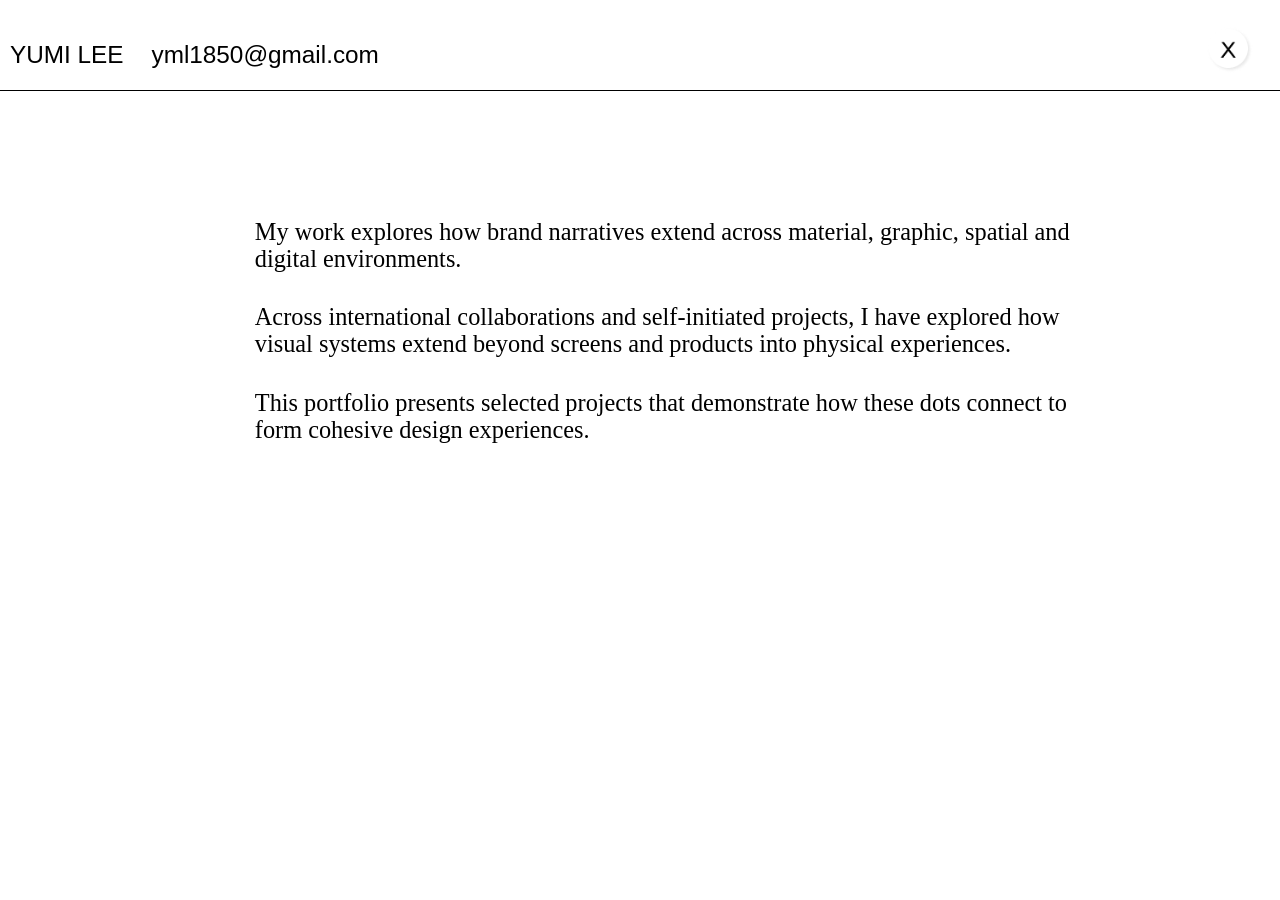
<file: about.html>
<!DOCTYPE html>
<html lang="en">
<head>
  <meta charset="UTF-8">
  <meta name="viewport" content="width=device-width, initial-scale=1.0">
  <title>About - YUMI LEE</title>
  <link rel="stylesheet" href="about.css">
</head>
<body>
  <header class="about-top">
    <p class="about-name">YUMI LEE</p>
    <p class="about-email">yml1850@gmail.com</p>
    <button class="about-close" type="button" aria-label="Close" onclick="if (window.history.length > 1) { window.history.back(); } else { window.location.href = 'main.html'; }">
      <img src="Xbutton.png" alt="">
    </button>
  </header>

  <main class="about-body">
    <section class="about-section section-intro">
      <p>My work explores how brand narratives extend across material, graphic, spatial and digital environments.</p>
      <p>Across international collaborations and self-initiated projects, I have explored how visual systems extend beyond screens and products into physical experiences.</p>
      <p>This portfolio presents selected projects that demonstrate how these dots connect to form cohesive design experiences.</p>
    </section>

    <section class="about-section section-cv" aria-label="Experience and education">
      <h2 class="cv-title">EXPERIENCE</h2>
      <p class="cv-item">Paupi Studio, Korea<br>Jul 2025 - Feb 2026</p>
      <p class="cv-item">Anamorphée Studio, Paris<br>Jan 2025 - Apr 2025</p>
      <p class="cv-item">Anamorphée Studio, Paris<br>May 2024 - Aug 2024</p>
      <p class="cv-item">Atelier Anne Gelbard, Paris<br>Dec 2023 - Mar 2024</p>

      <h2 class="cv-title">EDUCATION</h2>
      <p class="cv-item">2023 - 2024 (incomplete)<br>École Duperré Paris<br>DSAA - Design, Prospective, Materials, Lifestyle</p>
      <p class="cv-item">2021 - 2023<br>École Nationale Supérieure des Beaux-Arts de Lyon (ENSBA Lyon)<br>Bachelor's Degree in Textile Design<br>Graduated with highest honors.</p>
    </section>
  </main>
</body>
</html>
</file>
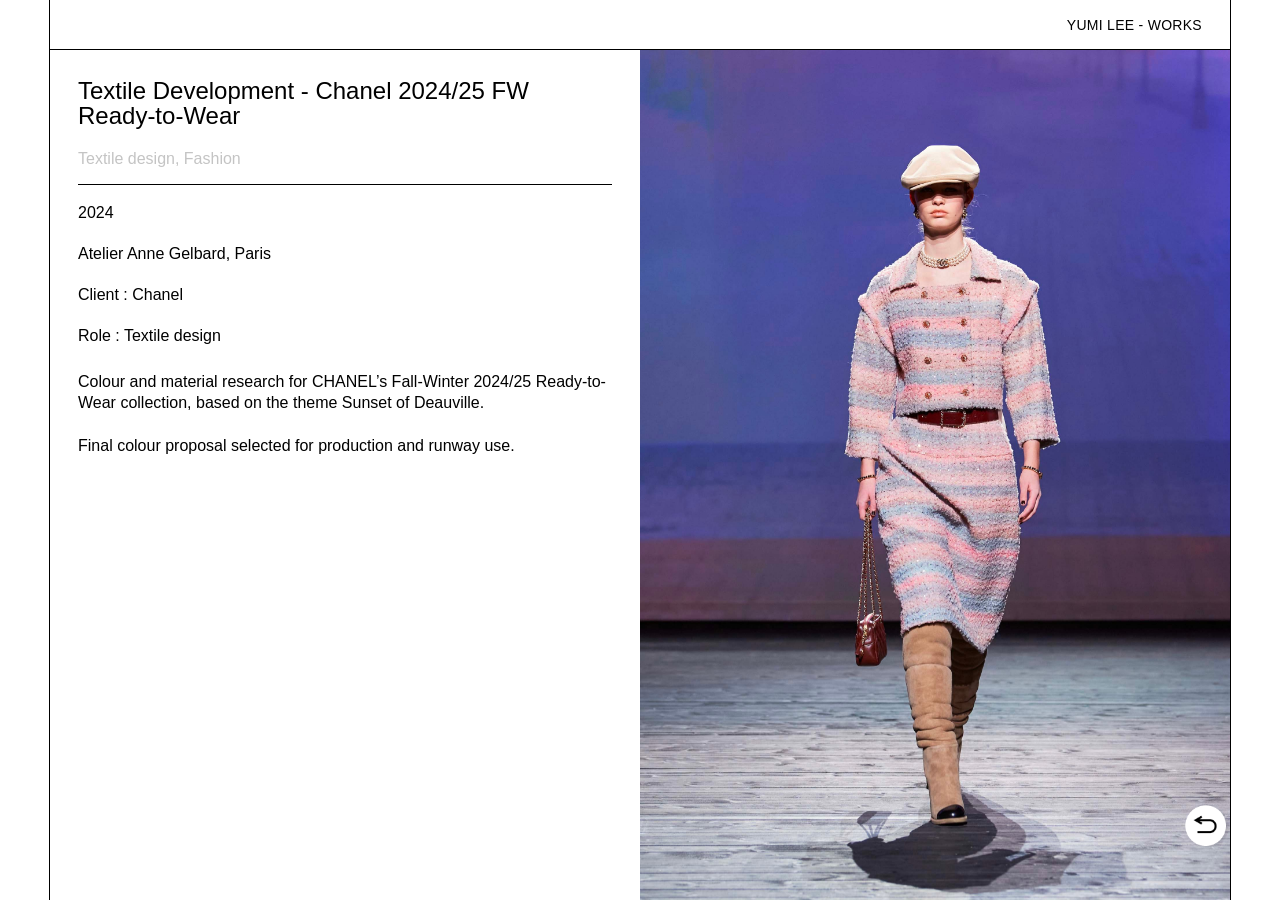
<file: chanel-rtw.html>
<!DOCTYPE html>
<html lang="en">
<head>
  <meta charset="UTF-8">
  <meta name="viewport" content="width=device-width, initial-scale=1.0">
  <title>Chanel 2024/25 FW Ready-to-Wear</title>
  <link rel="stylesheet" href="detail.css">
</head>
<body>
  <div class="frame-top" aria-hidden="true"><p class="kicker">YUMI LEE - WORKS</p></div>
  <div class="frame-left" aria-hidden="true"></div>
  <div class="frame-right" aria-hidden="true"></div>

  <main class="page">
    <section class="panel panel--text">
      <h1 class="project-main-title">Textile Development - Chanel 2024/25 FW Ready-to-Wear</h1>
      <p class="data-category">Textile design, Fashion</p>
      <hr class="detail-rule">

      <p class="detail-meta detail-block">2024<br><br>
      Atelier Anne Gelbard, Paris <br><br>
      Client : Chanel<br><br>
      Role : Textile design</p>

      <p class="detail-copy detail-block">
        Colour and material research for CHANEL’s Fall-Winter 2024/25 Ready-to-Wear collection, based on the theme Sunset of Deauville.<br><br>
        Final colour proposal selected for production and runway use.
      </p>
    </section>

    <section class="panel panel--media">
      <div class="media-block">
        <img class="media-image" src="photos/chanel-defile-automne-hiver-2024-2025.jpg" alt="Chanel 2024/25 FW Ready-to-Wear">
      </div>
      <button class="detail-back-button" type="button" aria-label="Back" onclick="if (window.history.length > 1) { window.history.back(); } else { window.location.href = 'main.html'; }"><img src="back-button.png" alt=""></button>
    </section>
  </main>
</body>
</html>
</file>
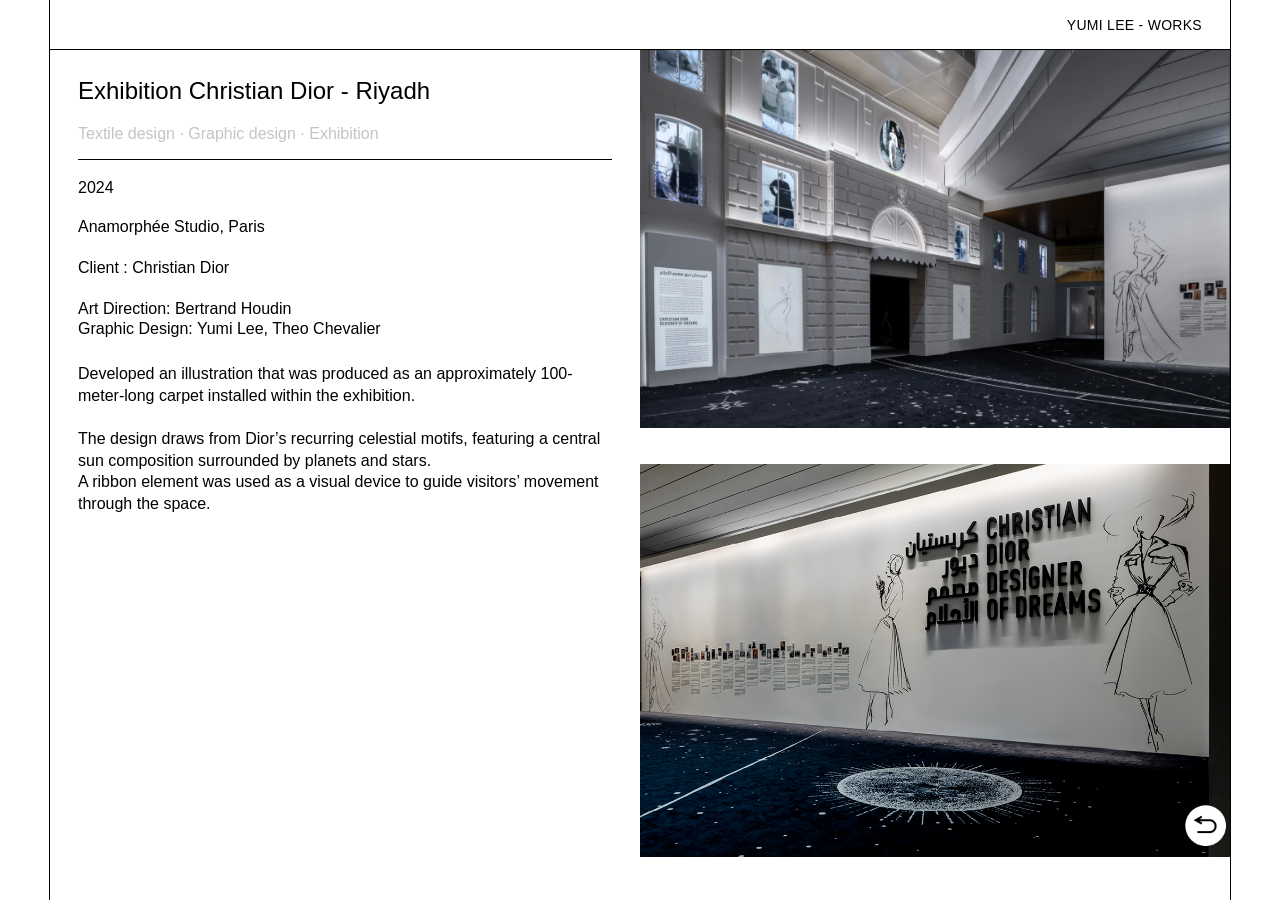
<file: dior-riyad.html>
<!DOCTYPE html>
<html lang="en">
<head>
  <meta charset="UTF-8">
  <meta name="viewport" content="width=device-width, initial-scale=1.0">
  <title>Dior Riyad</title>
  <link rel="stylesheet" href="detail.css">
</head>
<body>
  <div class="frame-top" aria-hidden="true"><p class="kicker">YUMI LEE - WORKS</p></div>
  <div class="frame-left" aria-hidden="true"></div>
  <div class="frame-right" aria-hidden="true"></div>

  <main class="page">
    <section class="panel panel--text">
      <h1 class="project-main-title">Exhibition Christian Dior - Riyadh</h1>
      <p class="data-category">Textile design · Graphic design · Exhibition</p>
      <hr class="detail-rule">

      <p class="detail-meta">2024</p>

     <p class="detail-meta detail-block">Anamorphée Studio, Paris<br><br>
        Client : Christian Dior<br><br>
        Art Direction: Bertrand Houdin<br> Graphic Design: Yumi Lee, Theo Chevalier<br>
      </p>

      <p class="detail-copy detail-block">
        Developed an illustration that was produced as an approximately 100-meter-long carpet installed within the exhibition.<br><br>
        The design draws from Dior’s recurring celestial motifs, featuring a central sun composition surrounded by planets and stars.<br>
        A ribbon element was used as a visual device to guide visitors’ movement through the space. 
      </p>
    </section>

    <section class="panel panel--media">
      <div class="media-block">
        <img class="media-image" src="photos/dior-riyad01.jpg" alt="Christian Dior Riyad"><br><br>
        <img class="media-image" src="photos/dior-riyad02.jpg" alt="Christian Dior Riyad">
      </div>
      <button class="detail-back-button" type="button" aria-label="Back" onclick="if (window.history.length > 1) { window.history.back(); } else { window.location.href = 'main.html'; }"><img src="back-button.png" alt=""></button>
    </section>
  </main>
</body>
</html>
</file>
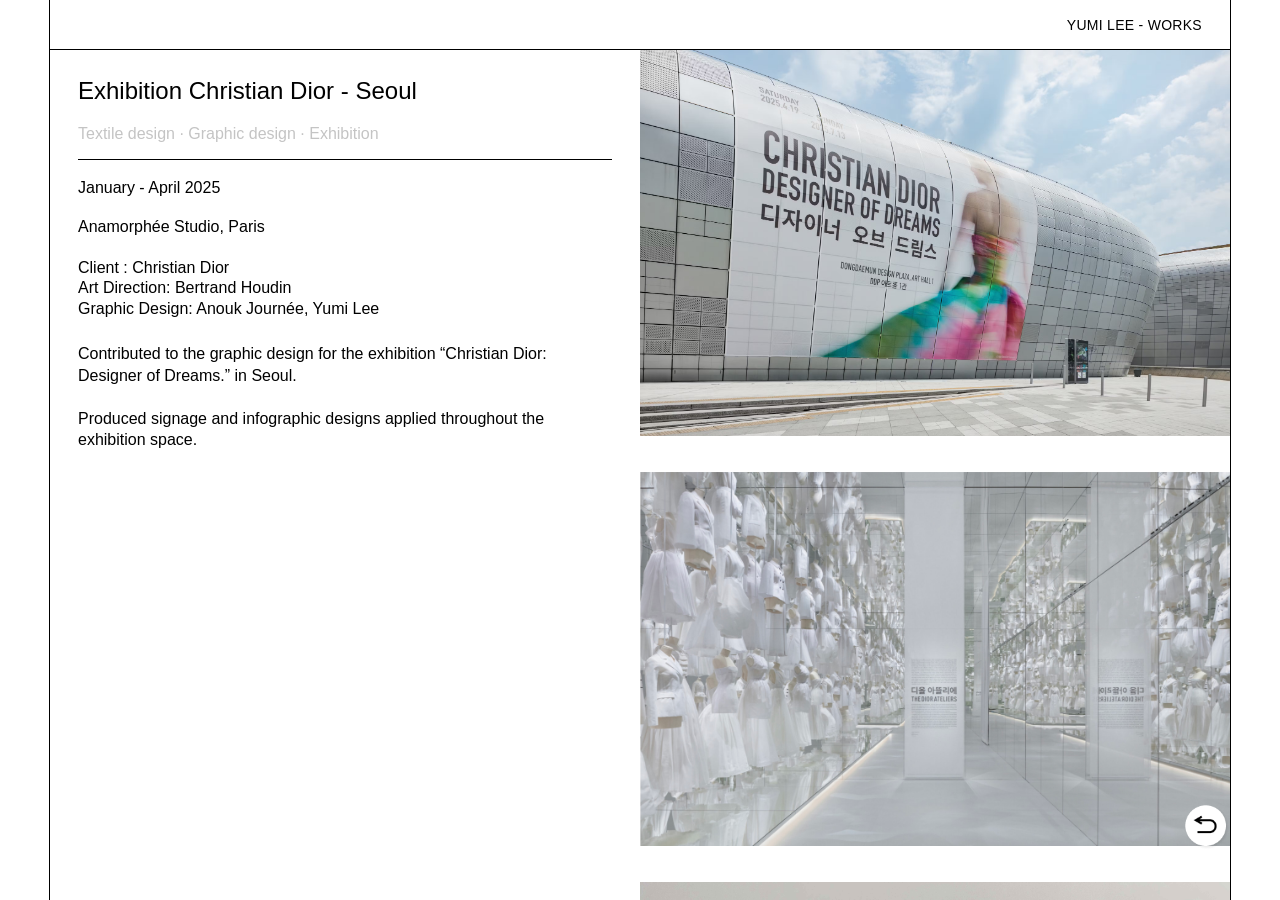
<file: dior-seoul.html>
<!DOCTYPE html>
<html lang="en">
<head>
  <meta charset="UTF-8">
  <meta name="viewport" content="width=device-width, initial-scale=1.0">
  <title>Dior Seoul</title>
  <link rel="stylesheet" href="detail.css">
</head>
<body>
  <div class="frame-top" aria-hidden="true"><p class="kicker">YUMI LEE - WORKS</p></div>
  <div class="frame-left" aria-hidden="true"></div>
  <div class="frame-right" aria-hidden="true"></div>

  <main class="page">
    <section class="panel panel--text">
      <h1 class="project-main-title">Exhibition Christian Dior - Seoul</h1>
      <p class="data-category">Textile design · Graphic design · Exhibition</p>
      <hr class="detail-rule">

      <p class="detail-meta">January - April 2025</p>

      <p class="detail-meta detail-block">Anamorphée Studio, Paris<br><br>
        Client : Christian Dior<br>
        Art Direction: Bertrand Houdin<br> Graphic Design: Anouk Journée, Yumi Lee<br>
      </p>

      <p class="detail-copy detail-block">
        Contributed to the graphic design for the exhibition “Christian Dior: Designer of Dreams.” in Seoul.<br><br>
        Produced signage and infographic designs applied throughout the exhibition space.
      </p>
    </section>

    <section class="panel panel--media">
      <div class="media-block">
        <img class="media-image" src="photos/dior-seoul01.avif" alt="Christian Dior Seoul"><br><br>
        <img class="media-image" src="photos/dior-seoul02.jpg" alt="Christian Dior Seoul"><br><br>
        <img class="media-image" src="photos/dior-seoul03.jpg" alt="Christian Dior Seoul"><br><br>
        <img class="media-image" src="photos/dior-seoul04.jpg" alt="Christian Dior Seoul">
      </div>
      <button class="detail-back-button" type="button" aria-label="Back" onclick="if (window.history.length > 1) { window.history.back(); } else { window.location.href = 'main.html'; }"><img src="back-button.png" alt=""></button>
    </section>
  </main>
</body>
</html>
</file>
<file: about.css>
html,
body {
  margin: 0;
  width: 100%;
  height: 100%;
}

:root {
  --frame-size: 50px;
  --line-color: #000;
  --font-primary: "TWK Everett", "Romie", sans-serif;
  --copy-width: min(72ch, 66vw);
  --about-top-height: calc((100vh - var(--frame-size)) / 12);
  --about-text-size: clamp(14pt, 1.9vw, 20pt);
}

* {
  box-sizing: border-box;
  cursor: url("pinkcursor_small.png") 8 8, auto;
}

a:hover,
button:hover,
a:focus-visible,
button:focus-visible,
*:active {
  cursor: url("pinkcursor.png") 8 8, auto;
}

body {
  font-family: var(--font-primary);
  overflow: hidden;
  background: #fff;
}

.about-top {
  position: fixed;
  left: 0;
  right: 0;
  top: 20px;
  height: var(--about-top-height);
  border-bottom: 1px solid var(--line-color);
  display: grid;
  grid-template-columns: auto 1fr;
  align-items: center;
  column-gap: 28px;
  padding: 0 10px;
  z-index: 10;
}

.about-name,
.about-email {
  margin: 0;
  font-size: var(--about-text-size);
  line-height: 1;
  font-weight: 400;
}

.about-email {
  justify-self: start;
}

.about-close {
  position: fixed;
  right: 50px;
  top: 50px;
  transform: translate(50%, -50%);
  z-index: 20;
  border: 0;
  padding: 0;
  margin: 0;
  background: transparent;
  width: 46px;
  height: 46px;
  display: inline-flex;
  align-items: center;
  justify-content: center;
}

.about-close img {
  width: 46px;
  height: 46px;
  display: block;
  transition: transform 260ms cubic-bezier(0.22, 1, 0.36, 1);
}

.about-close:hover img,
.about-close:focus-visible img {
  transform: scale(1.14);
}

.about-close:active img {
  transform: scale(1.08);
}

.about-body {
  position: fixed;
  left: var(--frame-size);
  right: var(--frame-size);
  top: calc(var(--about-top-height) + 20px);
  bottom: 0;
  overflow-y: auto;
  scrollbar-width: none;
  -ms-overflow-style: none;
  padding: 10vw 0 0 min(16vw, 240px);
}

.about-body::-webkit-scrollbar {
  display: none;
}

.about-body p {
  margin: 0 0 2rem;
  width: var(--copy-width);
  font-family: "Romie", serif;
  font-size: var(--about-text-size);
  line-height: 1.1;
}

.about-section {
  width: 100%;
}

.section-intro {
  min-height: calc(100vh - (var(--about-top-height) + 20px) - 10vw);
  margin-bottom: 0;
}

.section-cv {
  width: min(72ch, 66vw);
  min-height: calc(100vh - (var(--about-top-height) + 20px));
  display: flex;
  flex-direction: column;
  justify-content: center;
  align-items: flex-start;
  padding-bottom: 10vh;
}

.cv-title {
  margin: 0 0 1rem;
  font-family: "TWK Everett", "Romie", sans-serif;
  font-size: var(--about-text-size);
  font-weight: 400;
  line-height: 1;
}

.about-body p.cv-item {
  margin: 0 0 1rem;
  width: 100%;
  font-family: "TWK Everett", sans-serif;
  font-size: 12pt;
  line-height: 1.12;
  font-weight: 400;
}

.section-cv .cv-title:nth-of-type(2) {
  margin-top: clamp(32px, 5vh, 72px);
}

@media (max-width: 960px) {
  :root {
    --frame-size: 20px;
    --copy-width: min(92vw, 92vw);
    --about-text-size: clamp(11pt, 3.6vw, 18pt);
  }

  .about-top {
    column-gap: 12px;
  }

  .about-body {
    padding: 90px 16px 24px;
  }

  .about-body p {
    line-height: 1.2;
  }

  .section-cv {
    width: var(--copy-width);
    min-height: calc(100vh - (var(--about-top-height) + 20px));
    padding-bottom: 8vh;
  }

  .section-intro {
    min-height: calc(100vh - (var(--about-top-height) + 20px) - 90px);
  }

  .cv-title {
    margin-bottom: 0.6rem;
  }

  .about-body p.cv-item {
    font-size: 12pt;
    margin-bottom: 0.8rem;
    line-height: 1.18;
  }

  .section-cv .cv-title:nth-of-type(2) {
    margin-top: 1.6rem;
  }
}
</file>
<file: detail.css>
html,
body {
  margin: 0;
  width: 100%;
  height: 100%;
}

:root {
  --frame-size: 50px;
  --line-color: #000;
  --line-width: 1px;
  --font-primary: "TWK Everett", "Romie", sans-serif;
  --text-pad: 28px;
}

* {
  box-sizing: border-box;
  cursor: url("pinkcursor_small.png") 8 8, auto;
}

a:hover,
button:hover,
a:focus-visible,
button:focus-visible,
*:active {
  cursor: url("pinkcursor.png") 8 8, auto;
}

body {
  font-family: var(--font-primary);
  overflow: hidden;
  background: #fff;
}

.frame-top,
.frame-left,
.frame-right {
  position: fixed;
  pointer-events: none;
  z-index: 10;
}

.frame-top {
  left: var(--frame-size);
  right: var(--frame-size);
  top: 0;
  height: var(--frame-size);
  border-bottom: var(--line-width) solid var(--line-color);
  display: flex;
  align-items: center;
}

.kicker {
  margin: 0;
  width: 100%;
  padding-right: var(--text-pad);
  font-size: 14px;
  font-weight: 400;
  letter-spacing: 0.02em;
  line-height: 1;
  text-align: right;
}

.frame-left {
  left: 0;
  top: 0;
  width: var(--frame-size);
  height: 100vh;
  border-right: var(--line-width) solid var(--line-color);
}

.frame-right {
  right: 0;
  top: 0;
  width: var(--frame-size);
  height: 100vh;
  border-left: var(--line-width) solid var(--line-color);
}

.page {
  position: fixed;
  left: var(--frame-size);
  right: var(--frame-size);
  top: var(--frame-size);
  bottom: 0;
  display: grid;
  grid-template-columns: 1fr 1fr;
}

.panel {
  height: 100%;
  overflow-y: auto;
  overflow-x: hidden;
  scrollbar-width: none;
  -ms-overflow-style: none;
}

.panel::-webkit-scrollbar {
  display: none;
}

.panel--text {
  padding: var(--text-pad);
}

.project-heading {
  margin: 0 0 20px;
  display: grid;
  grid-template-columns: 92px 1fr;
  column-gap: 16px;
  font-family: "TWK Everett", "Romie", sans-serif;
  font-size: 18px;
  font-weight: 400;
  line-height: 1.2;
}

.project-year,
.project-title {
  font: inherit;
  font-size: 18px;
}

.detail-copy {
  margin: 0;
  font-family: "Inter", "Roboto", sans-serif;
  font-size: 12pt;
  font-weight: 300;
  line-height: 1.35;
  max-width: 62ch;
}

.project-main-title {
  margin: 0 0 22px;
  font-family: "TWK Everett", "Romie", sans-serif;
  font-size: 24px;
  font-weight: 400;
  line-height: 1.05;
}
.data-category{
  color: #C4C4C4;
  font-size: 12pt;
  font-weight: 400;
}
.detail-meta {
  margin: 0 0 18px;
  font-family: "TWK Everett", "Romie", sans-serif;
  font-size: 16px;
  line-height: 1.28;
}

.detail-rule {
  margin: 0 0 18px;
  border: 0;
  border-top: 1px solid var(--line-color);
}

.detail-section-title {
  margin: 44px 0 14px;
  font-family: "TWK Everett", "Romie", sans-serif;
  font-size: 24px;
  font-weight: 400;
  line-height: 1.08;
}

.detail-block {
  margin-bottom: 24px;
}

.material-accordion {
  width: 100%;
}

.material-item {
  border-bottom: 1px solid var(--line-color);
}

.material-trigger {
  display: block;
  width: 100%;
  border: 0;
  background: transparent;
  text-align: left;
  cursor: pointer;
  padding: 14px 0;
  font-family: "TWK Everett", "Romie", sans-serif;
  font-size: 16px;
  font-weight: 400;
  line-height: 1.3;
  transition: color 220ms ease;
}

.material-trigger:hover,
.material-trigger:focus-visible {
  color: #E8A6D7;
}

.material-panel {
  max-height: 0;
  overflow: hidden;
  opacity: 0;
  transform: translateY(-8px);
  transition: max-height 920ms cubic-bezier(0.23, 0.98, 0.28, 1), opacity 520ms ease, transform 920ms cubic-bezier(0.23, 0.98, 0.28, 1);
}

.material-panel-inner {
  padding: 0;
}

.material-item.is-open .material-panel {
  opacity: 1;
  transform: translateY(0);
}

.material-item.is-open .material-panel-inner {
  padding: 0 0 18px;
}

.panel--media {
  position: relative;
  padding: 0;
}

.media-block,
.media-image,
.media-video {
  width: 100%;
}

.media-block {
  position: relative;
}

.media-gallery {
  opacity: 0;
  visibility: hidden;
  pointer-events: none;
  max-height: 0;
  overflow: hidden;
  transform: translateY(14px);
  transition: opacity 520ms ease, transform 720ms cubic-bezier(0.22, 1, 0.36, 1), max-height 720ms cubic-bezier(0.22, 1, 0.36, 1), visibility 0ms linear 720ms;
}

.media-gallery.is-active {
  opacity: 1;
  visibility: visible;
  pointer-events: auto;
  max-height: 7000px;
  transform: translateY(0);
  transition: opacity 520ms ease, transform 720ms cubic-bezier(0.22, 1, 0.36, 1), max-height 720ms cubic-bezier(0.22, 1, 0.36, 1), visibility 0ms linear 0ms;
}

.media-image {
  height: auto;
  object-fit: contain;
  object-position: center;
  display: block;
}

.media-video {
  height: auto;
  display: block;
}

.detail-back-button {
  position: fixed;
  right: 50px;
  bottom: 50px;
  z-index: 40;
  width: 46px;
  height: 46px;
  border: 0;
  padding: 0;
  margin: 0;
  background: transparent;
  display: inline-flex;
  align-items: center;
  justify-content: center;
}

.detail-back-button img {
  width: 46px;
  height: 46px;
  display: block;
  transition: transform 260ms cubic-bezier(0.22, 1, 0.36, 1);
}

.detail-back-button:hover img,
.detail-back-button:focus-visible img {
  transform: scale(1.14);
}

.detail-back-button:active img {
  transform: scale(1.08);
}

@media (max-width: 960px) {
  :root {
    --frame-size: 20px;
    --text-pad: 16px;
  }

  .page {
    display: flex;
    flex-direction: column;
    overflow-y: auto;
    overflow-x: hidden;
  }

  .panel {
    height: auto;
    overflow: visible;
  }

  .panel--media {
    min-height: 48vh;
  }

  .project-heading {
    font-size: 14px;
    grid-template-columns: 72px 1fr;
  }

  .detail-copy {
    font-size: 10pt;
    max-width: none;
  }

  .project-main-title {
    margin-bottom: 16px;
    font-size: 28px;
  }

  .detail-meta {
    font-size: 14px;
    margin-bottom: 14px;
  }

  .detail-section-title {
    font-size: 28px;
    margin: 30px 0 12px;
  }

  .detail-rule {
    margin-bottom: 14px;
  }

  .detail-block {
    margin-bottom: 16px;
  }

  .material-trigger {
    font-size: 14px;
    padding: 12px 0;
  }

  .material-panel {
    transition: max-height 760ms cubic-bezier(0.23, 0.98, 0.28, 1), opacity 440ms ease, transform 760ms cubic-bezier(0.23, 0.98, 0.28, 1);
  }

  .material-item.is-open .material-panel-inner {
    padding-bottom: 14px;
  }

  .detail-back-button {
    right: 20px;
    bottom: 20px;
  }
}
</file>
